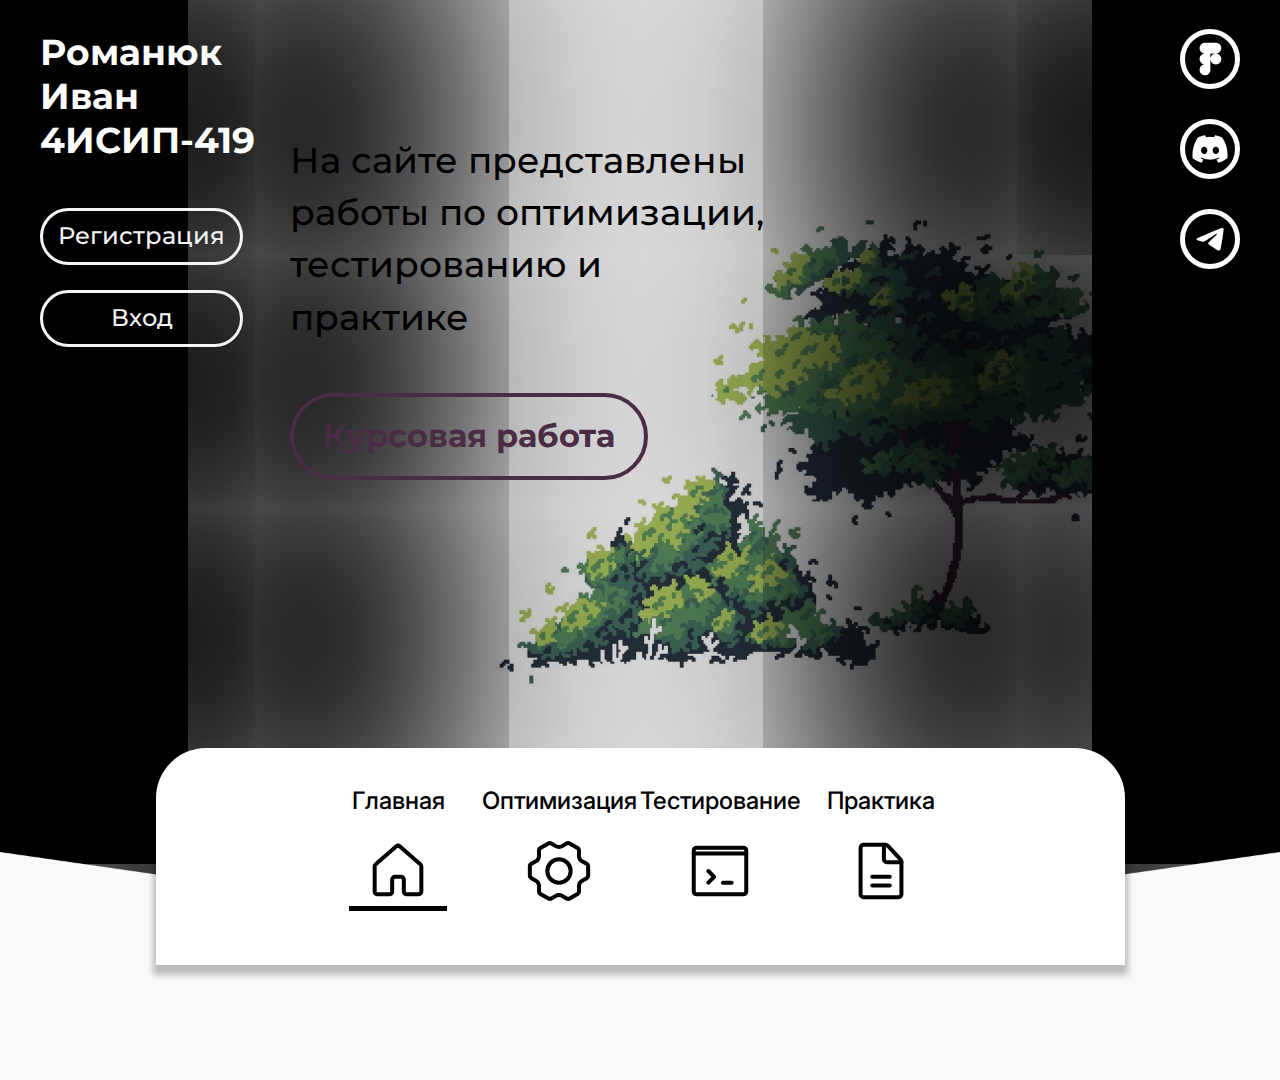
<file: index.html>
<!DOCTYPE html>
<html lang="en">
<head>
    <meta charset="UTF-8">
    <meta http-equiv="X-UA-Compatible" content="IE=edge">
    <meta name="viewport" content="width=device-width, initial-scale=1.0">
    <link rel="stylesheet" href="./css/style.css">
    <title>Document</title>
</head>
<body>
    <div class="wrapper">
        <header class="header">
            <div class="header-row">
                <nav class="header-nav">
                    <ul class="header-list">
                        <li class="header-item active">
                            <a href="https://dgssdagdg.github.io/only/index.html" class="active">
                                <span class="header-link">Главная</span>
                                <img src="./img/header/home.svg" alt="" class="header-img">
                            </a>
                        </li>
                        <li class="header-item">
                            <a href="https://dgssdagdg.github.io/only/html/seting.html">
                                <span class="header-link">Оптимизация</span>
                                <img src="./img/header/settings.svg" alt="" class="header-img">
                            </a>
                        </li>
                        <li class="header-item">
                            <a href="https://dgssdagdg.github.io/only/html/testing.html">
                                <span class="header-link">Тестирование</span>
                                <img src="./img/header/terminal.svg" alt="" class="header-img">
                            </a>
                        </li>
                        <li class="header-item">
                            <a href="https://dgssdagdg.github.io/only/html/document.html">
                                <span class="header-link">Практика</span>
                                <img src="./img/header/document.svg" alt="" class="header-img">
                            </a>
                        </li>
                    </ul>
                </nav>
            </div>
        </header>
        <div class="intro">
            <div class="intro-row">
                <div class="intro-tilte">На сайте представлены работы по оптимизации, тестированию и практике</div>
                <a href="https://dgssdagdg.github.io/only/html/list.html" class="intro-btn">Курсовая работа</a>
                <img src="./img/intro/img.png" alt="" class="intro-img">
            </div>
        </div>
        <img src="./img/fon-bottom.png" alt="" class="wrapper-img">
        <div class="wrapper-black-block"></div>
        <div data-block class="wrapper-black-block"></div>
        <div class="open">
            <div class="open-title">Романюк Иван 4ИСИП-419</div>
            <button type="button" class="open-btn reg">Регистрация</button>
            <button type="button" class="open-btn input">Вход</button>
        </div>
        <div class="icons">
            <a href="#" class="icon-link">
                <img src="./img/icons/figma.png" alt="">
            </a>
            <a href="#" class="icon-link">
                <img src="./img/icons/discord.png" alt="">
            </a>
            <a href="#" class="icon-link">
                <img src="./img/icons/telegram.png" alt="">
            </a>
        </div>
        <div data-register class="register">
            <img data-arrow  src="./img/arrow.svg" alt="">
            <div class="register-top">Регистрация</div>
            <div class="register-text">Введите свои учетные данные для доступа к вашей учетной записи</div>
            <form action="#" class="register-form">
                <div class="form-block">
                    <label id="dark" for="login"><i class="form-block-name"></i>Логин</label>
                    <input placeholder="Login" name="login" type="text" class="form-block-inut">
                </div>
                <div class="form-block">
                    <label id="dark" for="email"><i class="form-block-name"></i>Почта</label>
                    <input placeholder="Youremail@example.com" name="email" type="text" class="form-block-inut">
                </div>
                <div class="form-block">
                    <label id="dark" for="password"><i class="form-block-name"></i>Пароль</label>
                    <input placeholder="********" type="password" name="password" class="form-block-inut">
                </div>
                <p class="clearfix">
                    <input type="checkbox" id="checkbox-id" />
                    <label for="checkbox-id">Чекбокс как есть</label>
                </p>
                <div class="regist-button"><button type="submit" class="register-btn">Зарегистрироваться</button></div>
            </form>
        </div>
        <div data-welcome class="register">
            <img data-arrow src="./img/arrow.svg" alt="#">
            <div class="register-top">Вход</div>
            <div class="register-text">Введите свои учетные данные для доступа к вашей учетной записи</div>
            <form action="#" class="register-form">
                <div class="form-block">
                    <label id="dark" for="email"><i class="form-block-name"></i>Почта</label>
                    <input placeholder="Youremail@example.com" name="email" type="text" class="form-block-inut">
                </div>
                <div class="form-block">
                    <label id="dark" for="password"><i class="form-block-name"></i>Пароль</label>
                    <input placeholder="********" type="password" name="password" class="form-block-inut">
                </div>
                <p class="clearfix">
                    <input type="checkbox" id="checkbox" />
                    <label for="checkbox">Чекбокс как есть</label>
                </p>
                <div class="regist-button"><button type="submit" class="register-btn">Войти</button></div>
            </form>
        </div>
    </div>
    


    <script src="./js/script.js"></script>
</body>
</html>
</file>
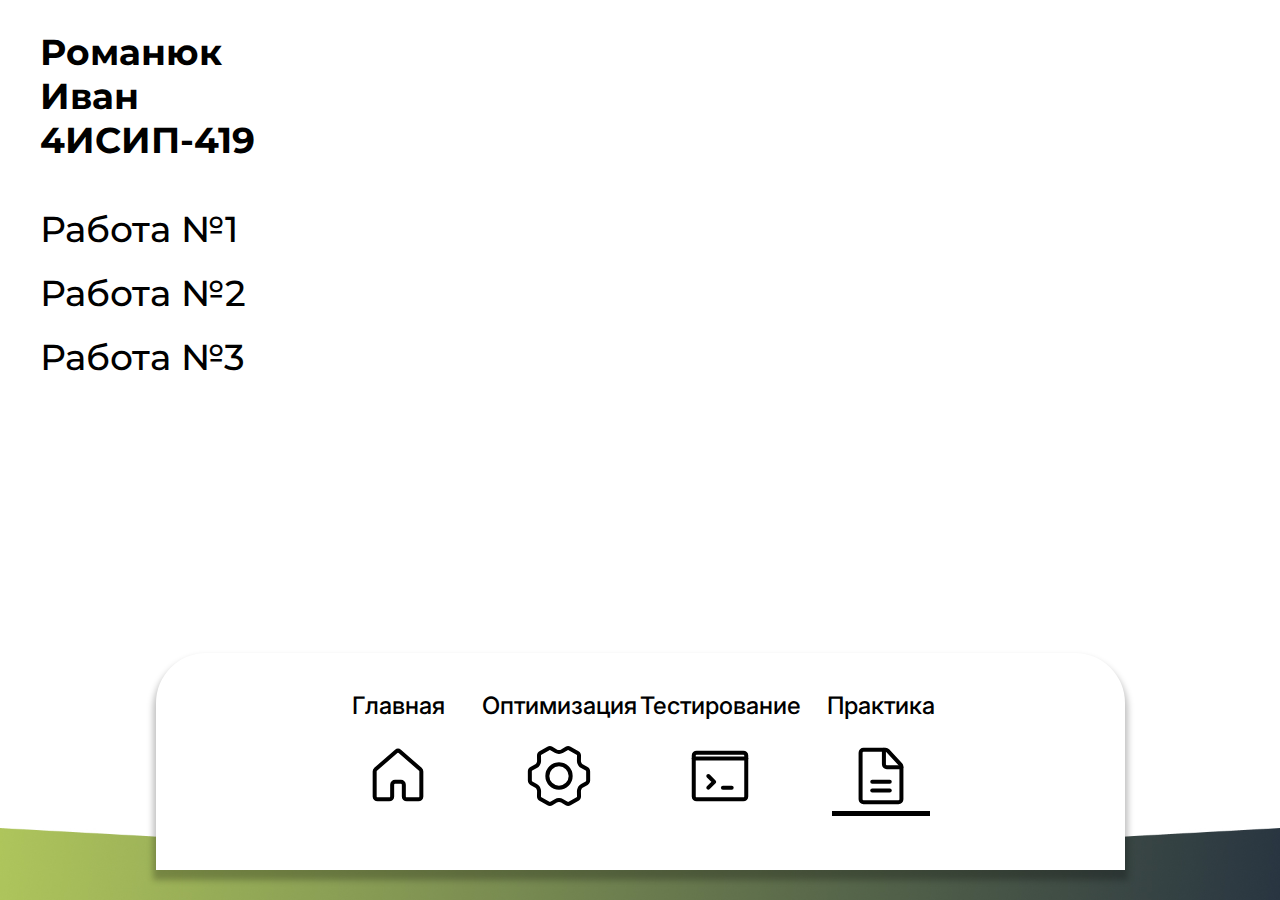
<file: html/document.html>
<!DOCTYPE html>
<html lang="en">
<head>
    <meta charset="UTF-8">
    <meta http-equiv="X-UA-Compatible" content="IE=edge">
    <meta name="viewport" content="width=device-width, initial-scale=1.0">
    <link rel="stylesheet" href="../css/style.css">
    <title>Document</title>
</head>
<body>
    <div class="wrapper setting">
        <header class="header">
            <div class="header-row">
                <nav class="header-nav">
                    <ul class="header-list">
                        <li class="header-item">
                            <a href="https://dgssdagdg.github.io/only/index.html">
                                <span class="header-link">Главная</span>
                                <img src="../img/header/home.svg" alt="" class="header-img">
                            </a>
                        </li>
                        <li class="header-item">
                            <a href="https://dgssdagdg.github.io/only/html/seting.html">
                                <span class="header-link">Оптимизация</span>
                                <img src="../img/header/settings.svg" alt="" class="header-img">
                            </a>
                        </li>
                        <li class="header-item">
                            <a href="https://dgssdagdg.github.io/only/html/testing.html">
                                <span class="header-link">Тестирование</span>
                                <img src="../img/header/terminal.svg" alt="" class="header-img">
                            </a>
                        </li>
                        <li class="header-item active">
                            <a href="https://dgssdagdg.github.io/only/html/document.html" class="active">
                                <span class="header-link">Практика</span>
                                <img src="../img/header/document.svg" alt="" class="header-img">
                            </a>
                        </li>
                    </ul>
                </nav>
            </div>
        </header>
        <div class="open">
            <div class="open-title">Романюк Иван 4ИСИП-419</div>
            <a href="https://dgssdagdg.github.io/only/html/list.html" class="open-works">Работа №1</a>
            <a href="https://dgssdagdg.github.io/only/html/list.html" class="open-works">Работа №2</a>
            <a href="https://dgssdagdg.github.io/only/html/list.html" class="open-works">Работа №3</a>
        </div>
        <img src="../img/fon-two.jpg" alt="" class="wrapper-img">
    </div>
    


    <script src="../js/script.js"></script>
</body>
</html>
</file>
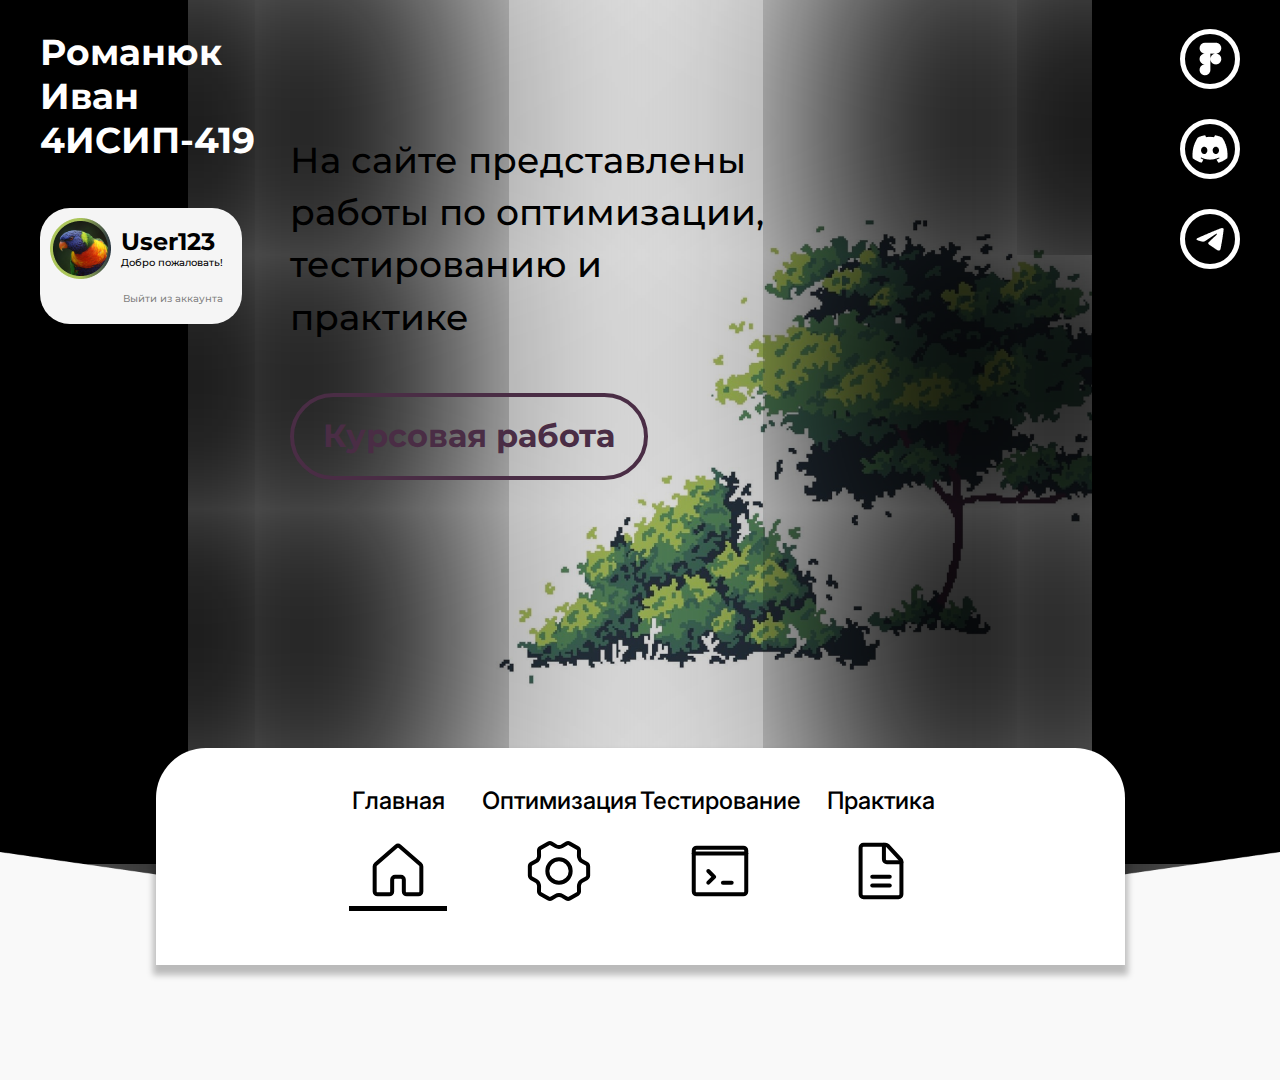
<file: html/index-welcome.html>
<!DOCTYPE html>
<html lang="en">
<head>
    <meta charset="UTF-8">
    <meta http-equiv="X-UA-Compatible" content="IE=edge">
    <meta name="viewport" content="width=device-width, initial-scale=1.0">
    <link rel="stylesheet" href="../css/style.css">
    <title>Document</title>
</head>
<body>
    <div class="wrapper">
        <header class="header">
            <div class="header-row">
                <ul class="header-list">
                    <li class="header-item active">
                        <a href="https://dgssdagdg.github.io/only/index.html" class="active">
                            <span class="header-link">Главная</span>
                            <img src="../img/header/home.svg" alt="" class="header-img">
                        </a>
                    </li>
                    <li class="header-item">
                        <a href="https://dgssdagdg.github.io/only/html/seting.html">
                            <span class="header-link">Оптимизация</span>
                            <img src="../img/header/settings.svg" alt="" class="header-img">
                        </a>
                    </li>
                    <li class="header-item">
                        <a href="https://dgssdagdg.github.io/only/html/testing.html">
                            <span class="header-link">Тестирование</span>
                            <img src="../img/header/terminal.svg" alt="" class="header-img">
                        </a>
                    </li>
                    <li class="header-item">
                        <a href="https://dgssdagdg.github.io/only/html/document.html" class="header-link">
                            <span class="header-link">Практика</span>
                            <img src="../img/header/document.svg" alt="" class="header-img">
                        </a>
                    </li>
                </ul>
                </nav>
            </div>
        </header>
        <div class="intro">
            <div class="intro-row">
                <div class="intro-tilte">На сайте представлены работы по оптимизации, тестированию и практике</div>
                <a href="" class="intro-btn">Курсовая работа</a>
                <img src="../img/intro/img.png" alt="" class="intro-img">
            </div>
        </div>
        <img src="../img/fon-bottom.png" alt="" class="wrapper-img">
        <div class="wrapper-black-block"></div>
        <div data-block class="wrapper-black-block"></div>
        <div class="open">
            <div class="open-title">Романюк Иван 4ИСИП-419</div>
            <div class="user">
                <div class="user-row">
                    <img src="../img/user.png" alt="" class="user-img">
                    <div class="user-texts">
                        <div class="user-name">User123</div>
                        <div class="user-welcome">Добро пожаловать!</div>
                    </div>
                </div>
                <a href="https://dgssdagdg.github.io/only/index.html" class="user-leave">Выйти из аккаунта</a>
            </div>
        </div>
        <div class="icons">
            <a href="#" class="icon-link">
                <img src="../img/icons/figma.png" alt="">
            </a>
            <a href="#" class="icon-link">
                <img src="../img/icons/discord.png" alt="">
            </a>
            <a href="#" class="icon-link">
                <img src="../img/icons/telegram.png" alt="">
            </a>
        </div>
    </div>
    


    <script src="../js/script.js"></script>
</body>
</html>
</file>
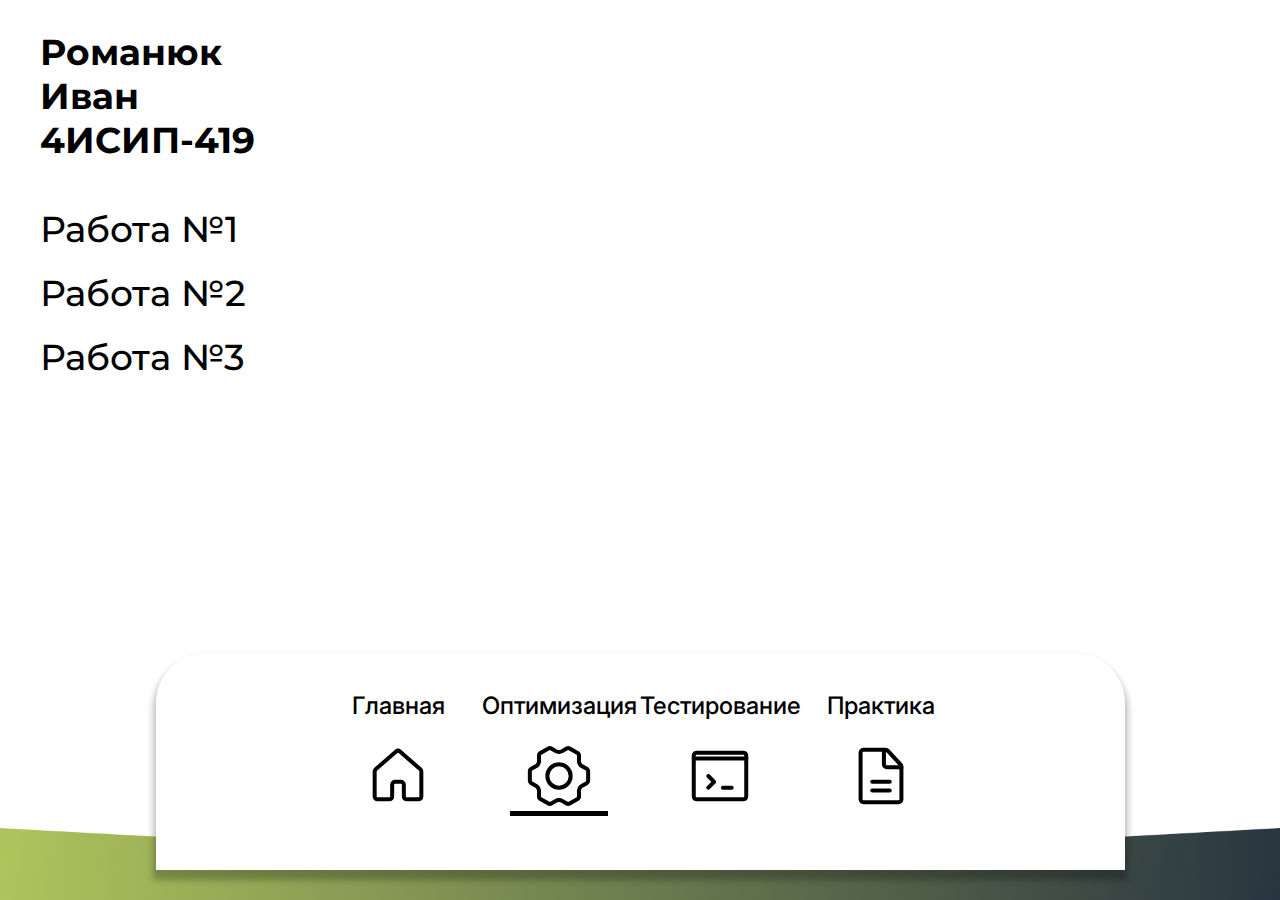
<file: html/seting.html>
<!DOCTYPE html>
<html lang="en">
<head>
    <meta charset="UTF-8">
    <meta http-equiv="X-UA-Compatible" content="IE=edge">
    <meta name="viewport" content="width=device-width, initial-scale=1.0">
    <link rel="stylesheet" href="../css/style.css">
    <title>Document</title>
</head>
<body>
    <div class="wrapper setting">
        <header class="header">
            <div class="header-row">
                <nav class="header-nav">
                    <ul class="header-list">
                        <li class="header-item">
                            <a href="https://dgssdagdg.github.io/only/index.html">
                                <span class="header-link">Главная</span>
                                <img src="../img/header/home.svg" alt="" class="header-img">
                            </a>
                        </li>
                        <li class="header-item active">
                            <a href="https://dgssdagdg.github.io/only/html/seting.html" class="active">
                                <span class="header-link">Оптимизация</span>
                                <img src="../img/header/settings.svg" alt="" class="header-img">
                            </a>
                        </li>
                        <li class="header-item">
                            <a href="https://dgssdagdg.github.io/only/html/testing.html">
                                <span class="header-link">Тестирование</span>
                                <img src="../img/header/terminal.svg" alt="" class="header-img">
                            </a>
                        </li>
                        <li class="header-item">
                            <a href="https://dgssdagdg.github.io/only/html/document.html">
                                <span class="header-link">Практика</span>
                                <img src="../img/header/document.svg" alt="" class="header-img">
                            </a>
                        </li>
                    </ul>
                </nav>
            </div>
        </header>
        <div class="open">
            <div class="open-title">Романюк Иван 4ИСИП-419</div>
            <a href="https://dgssdagdg.github.io/only/html/list.html" class="open-works">Работа №1</a>
            <a href="https://dgssdagdg.github.io/only/html/list.html" class="open-works">Работа №2</a>
            <a href="https://dgssdagdg.github.io/only/html/list.html" class="open-works">Работа №3</a>
        </div>
        <img src="../img/fon-two.jpg" alt="" class="wrapper-img">
    </div>
    


    <script src="../js/script.js"></script>
</body>
</html>
</file>
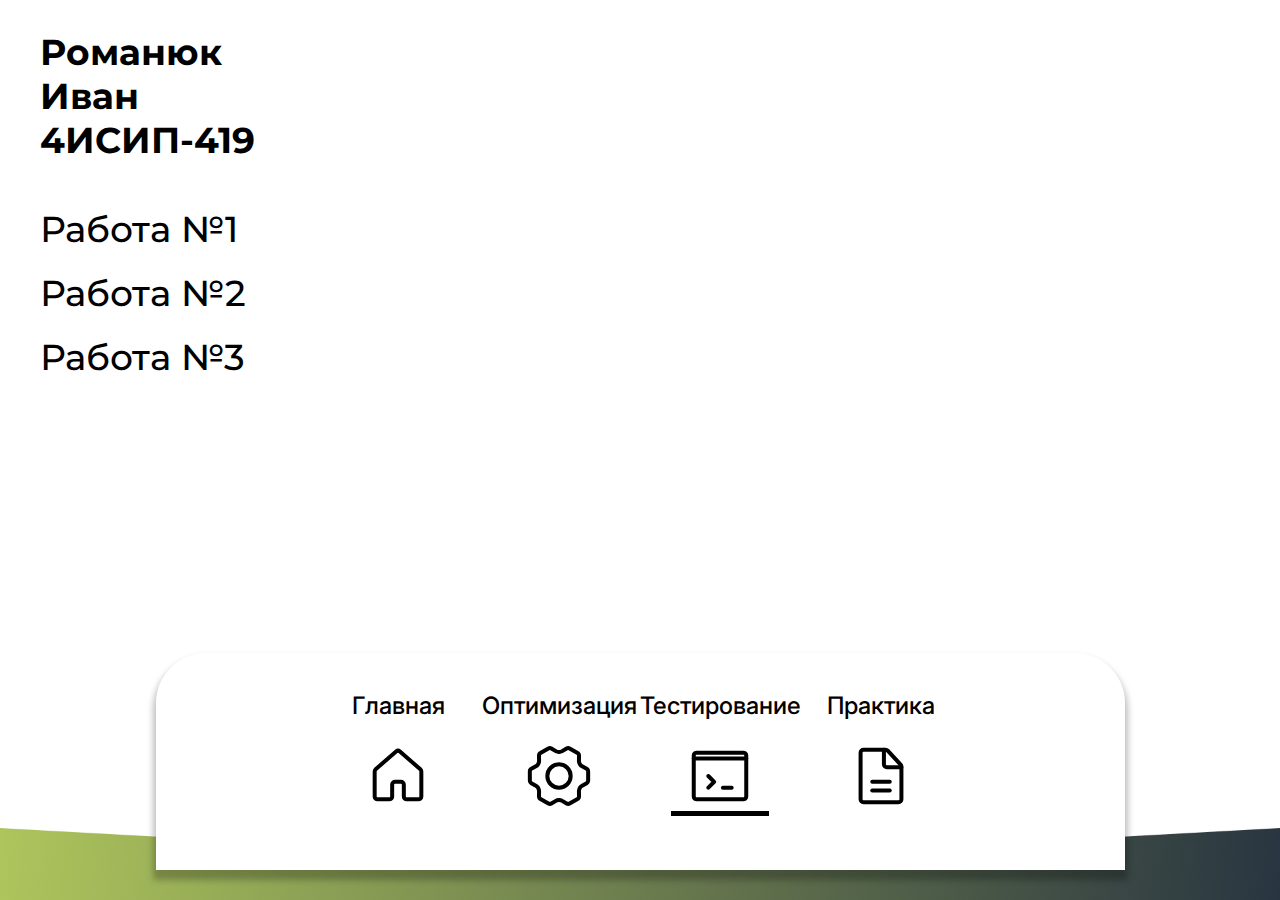
<file: html/testing.html>
<!DOCTYPE html>
<html lang="en">
<head>
    <meta charset="UTF-8">
    <meta http-equiv="X-UA-Compatible" content="IE=edge">
    <meta name="viewport" content="width=device-width, initial-scale=1.0">
    <link rel="stylesheet" href="../css/style.css">
    <title>Document</title>
</head>
<body>
    <div class="wrapper setting">
        <header class="header">
            <div class="header-row">
                <nav class="header-nav">
                    <ul class="header-list">
                        <li class="header-item">
                            <a href="https://dgssdagdg.github.io/only/index.html">
                                <span class="header-link">Главная</span>
                                <img src="../img/header/home.svg" alt="" class="header-img">
                            </a>
                        </li>
                        <li class="header-item">
                            <a href="https://dgssdagdg.github.io/only/html/seting.html">
                                <span class="header-link">Оптимизация</span>
                                <img src="../img/header/settings.svg" alt="" class="header-img">
                            </a>
                        </li>
                        <li class="header-item active">
                            <a href="https://dgssdagdg.github.io/only/html/testing.html" class="active">
                                <span class="header-link">Тестирование</span>
                                <img src="../img/header/terminal.svg" alt="" class="header-img">
                            </a>
                        </li>
                        <li class="header-item">
                            <a href="https://dgssdagdg.github.io/only/html/document.html">
                                <span class="header-link">Практика</span>
                                <img src="../img/header/document.svg" alt="" class="header-img">
                            </a>
                        </li>
                    </ul>
                </nav>
            </div>
        </header>
        <div class="open">
            <div class="open-title">Романюк Иван 4ИСИП-419</div>
            <a href="https://dgssdagdg.github.io/only/html/list.html" class="open-works">Работа №1</a>
            <a href="https://dgssdagdg.github.io/only/html/list.html" class="open-works">Работа №2</a>
            <a href="https://dgssdagdg.github.io/only/html/list.html" class="open-works">Работа №3</a>
        </div>
        <img src="../img/fon-two.jpg" alt="" class="wrapper-img">
    </div>
    


    <script src="../js/script.js"></script>
</body>
</html>
</file>
<file: css/style.css>
@charset "UTF-8";
@import url("https://fonts.googleapis.com/css2?family=Inter:wght@500&family=Montserrat:wght@500;700&display=swap");
* {
  padding: 0;
  margin: 0;
  border: 0;
}

*, *:before, *:after {
  -webkit-box-sizing: border-box;
  box-sizing: border-box;
}

:focus, :active {
  outline: none;
}

a:focus, a:active {
  outline: none;
}

nav, footer, header, aside {
  display: block;
}

html, body {
  height: 100%;
  width: 100%;
  font-size: 100%;
  line-height: 1;
  font-size: 14px;
  -ms-text-size-adjust: 100%;
  -moz-text-size-adjust: 100%;
  -webkit-text-size-adjust: 100%;
}

input, button, textarea {
  font-family: inherit;
}

input::-ms-clear {
  display: none;
}

button {
  cursor: pointer;
}

button::-moz-focus-inner {
  padding: 0;
  border: 0;
}

a, a:visited {
  text-decoration: none;
}

a:hover {
  text-decoration: none;
}

ul li {
  list-style: none;
}

img {
  vertical-align: top;
}

h1, h2, h3, h4, h5, h6 {
  font-size: inherit;
  font-weight: inherit;
}

body {
  font-family: "Montserrat";
}

.wrapper {
  position: relative;
  overflow: hidden;
  min-height: 1080px;
  width: 100%;
  background: #F9F9F9;
}

.header {
  position: absolute;
  width: 100%;
  bottom: 115px;
  left: 0;
  display: -webkit-box;
  display: -ms-flexbox;
  display: flex;
  -webkit-box-align: center;
      -ms-flex-align: center;
          align-items: center;
  -webkit-box-pack: center;
      -ms-flex-pack: center;
          justify-content: center;
  z-index: 10;
}

.header-row {
  display: -webkit-inline-box;
  display: -ms-inline-flexbox;
  display: inline-flex;
  background: #FFFFFF;
  -webkit-box-shadow: 0px 7px 6px 3px rgba(0, 0, 0, 0.25);
          box-shadow: 0px 7px 6px 3px rgba(0, 0, 0, 0.25);
  border-radius: 50px 50px 0px 0px;
  padding: 43px 163px 59px 162px;
}

.header-list {
  display: -webkit-box;
  display: -ms-flexbox;
  display: flex;
  -webkit-box-align: center;
      -ms-flex-align: center;
          align-items: center;
  -webkit-box-pack: justify;
      -ms-flex-pack: justify;
          justify-content: space-between;
}

.header-item {
  -webkit-box-flex: 0;
      -ms-flex: 0 1 161px;
          flex: 0 1 161px;
  text-align: center;
  position: relative;
}
.header-item a {
  display: -webkit-box;
  display: -ms-flexbox;
  display: flex;
  -ms-flex-wrap: wrap;
      flex-wrap: wrap;
  -webkit-box-pack: center;
      -ms-flex-pack: center;
          justify-content: center;
  text-align: center;
  position: relative;
}
.header-item a.active::after {
  position: absolute;
  content: "";
  width: 98px;
  height: 5px;
  display: block;
  background: #000000;
  bottom: -5px;
}

.header-link {
  font-family: "Inter";
  font-weight: 500;
  font-size: 24px;
  line-height: 85.2941176471%;
  color: #000000;
}

.header-img {
  margin-top: 25px;
}

.intro {
  display: -webkit-box;
  display: -ms-flexbox;
  display: flex;
  -webkit-box-align: center;
      -ms-flex-align: center;
          align-items: center;
  -webkit-box-pack: center;
      -ms-flex-pack: center;
          justify-content: center;
  top: 134px;
  width: 100%;
  position: absolute;
}

.intro-row {
  position: relative;
  width: 700px;
}

.intro-tilte {
  font-weight: 500;
  font-size: 36px;
  line-height: 145%;
  color: #000000;
  max-width: 479px;
  margin-bottom: 50px;
  position: relative;
  z-index: 1;
}

.intro-btn {
  font-weight: 700;
  font-size: 32px;
  line-height: 145%;
  color: #4A2D45;
  background-color: transparent;
  border: 4px solid #4A2D45;
  border-radius: 50px;
  height: 87px;
  padding: 0 29px;
  display: -webkit-inline-box;
  display: -ms-inline-flexbox;
  display: inline-flex;
  -webkit-box-align: center;
      -ms-flex-align: center;
          align-items: center;
  -webkit-box-pack: center;
      -ms-flex-pack: center;
          justify-content: center;
  position: relative;
  z-index: 1;
  -webkit-transition: all 0.3s ease 0s;
  transition: all 0.3s ease 0s;
}
.intro-btn:hover {
  background-color: #4A2D45;
  color: #fff;
  -webkit-transition: all 0.3s ease 0s;
  transition: all 0.3s ease 0s;
}

.intro-img {
  position: absolute;
  bottom: -210px;
  left: 28%;
}

.open {
  position: absolute;
  max-width: 290px;
  top: 31px;
  left: 40px;
}

.open-title {
  font-weight: 700;
  font-size: 36px;
  line-height: 122.2222222222%;
  color: #FFFFFF;
  margin-bottom: 45px;
}

.open-btn {
  font-weight: 500;
  font-size: 24px;
  line-height: 120.8333333333%;
  color: #F5F5F5;
  border: 3px solid #F5F5F5;
  border-radius: 50px;
  min-height: 57px;
  width: 203px;
  display: -webkit-inline-box;
  display: -ms-inline-flexbox;
  display: inline-flex;
  background-color: transparent;
  -webkit-box-align: center;
      -ms-flex-align: center;
          align-items: center;
  -webkit-box-pack: center;
      -ms-flex-pack: center;
          justify-content: center;
  -webkit-transition: all 0.3s ease 0s;
  transition: all 0.3s ease 0s;
}
.open-btn:not(:last-child) {
  margin-bottom: 25px;
}
.open-btn:hover {
  background-color: #F5F5F5;
  color: #000000;
  -webkit-transition: all 0.3s ease 0s;
  transition: all 0.3s ease 0s;
}

.icons {
  top: 29px;
  right: 40px;
  position: absolute;
  display: -webkit-box;
  display: -ms-flexbox;
  display: flex;
  -webkit-box-orient: vertical;
  -webkit-box-direction: normal;
      -ms-flex-direction: column;
          flex-direction: column;
}

.icon-link {
  border: 5px solid #fff;
  border-radius: 100%;
  height: 60px;
  width: 60px;
  display: -webkit-box;
  display: -ms-flexbox;
  display: flex;
  -webkit-box-align: center;
      -ms-flex-align: center;
          align-items: center;
  -webkit-box-pack: center;
      -ms-flex-pack: center;
          justify-content: center;
  -webkit-transition: all 0.3s ease 0s;
  transition: all 0.3s ease 0s;
}
.icon-link:hover {
  border: 8px solid #fff;
  -webkit-transition: all 0.3s ease 0s;
  transition: all 0.3s ease 0s;
}
.icon-link:not(:last-child) {
  margin-bottom: 30px;
}
.icon-link img {
  position: relative;
  z-index: 10;
}

.register {
  display: none;
  position: absolute;
  background: #FFFFFF;
  border: 3px solid #F5F5F5;
  border-radius: 30px;
  width: 323px;
  padding: 14px 20px 34px;
  top: 164px;
  left: 40px;
  text-align: center;
  position: relative;
}
.register img {
  position: absolute;
  top: 17px;
  left: 17px;
  cursor: pointer;
  z-index: 2;
}

.register-arrow {
  position: relative;
}
.register-arrowimg {
  position: absolute;
  top: 0;
  left: 0;
  cursor: pointer;
}

.register-top {
  font-weight: 700;
  font-size: 24px;
  line-height: 120.8333333333%;
  color: #000000;
  margin-bottom: 10px;
  display: -webkit-box;
  display: -ms-flexbox;
  display: flex;
  -webkit-box-align: center;
      -ms-flex-align: center;
          align-items: center;
  -webkit-box-pack: center;
      -ms-flex-pack: center;
          justify-content: center;
}

.register-text {
  font-weight: 500;
  font-size: 12px;
  line-height: 125%;
  color: rgba(0, 0, 0, 0.5);
  margin: 0 auto;
  max-width: 220px;
  text-align: center;
}

.register-form {
  text-align: start;
}

.form-block {
  margin-bottom: 20px;
}
.form-block label {
  font-weight: 500;
  font-size: 16px;
  line-height: 125%;
  color: #000000;
}

.form-block-inut {
  display: -webkit-box;
  display: -ms-flexbox;
  display: flex;
  -webkit-box-align: center;
      -ms-flex-align: center;
          align-items: center;
  -webkit-box-pack: center;
      -ms-flex-pack: center;
          justify-content: center;
  font-weight: 500;
  font-size: 16px;
  line-height: 20px;
  color: rgba(0, 0, 0, 0.5);
  width: 100%;
  border-bottom: 1px solid #000000;
  padding-bottom: 10px;
  padding-top: 10px;
}

.clearfix {
  display: -webkit-box;
  display: -ms-flexbox;
  display: flex;
  -webkit-box-align: center;
      -ms-flex-align: center;
          align-items: center;
  -webkit-column-gap: 9px;
     -moz-column-gap: 9px;
          column-gap: 9px;
  margin-bottom: 14px;
}

.regist-button {
  display: -webkit-box;
  display: -ms-flexbox;
  display: flex;
  -webkit-box-align: center;
      -ms-flex-align: center;
          align-items: center;
  -webkit-box-pack: center;
      -ms-flex-pack: center;
          justify-content: center;
}

.register-btn {
  font-weight: 500;
  font-size: 16px;
  line-height: 125%;
  color: #000000;
  border: 2px solid #000000;
  border-radius: 50px;
  height: 57px;
  display: -webkit-inline-box;
  display: -ms-inline-flexbox;
  display: inline-flex;
  -webkit-box-align: center;
      -ms-flex-align: center;
          align-items: center;
  -webkit-box-pack: center;
      -ms-flex-pack: center;
          justify-content: center;
  background-color: transparent;
  width: 203px;
  -webkit-transition: all 0.3s ease 0s;
  transition: all 0.3s ease 0s;
}
.register-btn:hover {
  background-color: #000;
  color: #fff;
  -webkit-transition: all 0.3s ease 0s;
  transition: all 0.3s ease 0s;
}

.wrapper-black-block {
  position: absolute;
  display: block;
  width: 188px;
  height: 80%;
  background: #000000;
  -webkit-box-shadow: 140px 0px 250px 150px #000000;
          box-shadow: 140px 0px 250px 150px #000000;
}
.wrapper-black-block:nth-of-type(1) {
  left: 0;
  top: 0;
}
.wrapper-black-block:nth-of-type(2) {
  right: 0;
  top: 0;
  -webkit-transform: rotate(180deg);
          transform: rotate(180deg);
}

.block-black {
  width: 428px;
}

.wrapper-img {
  position: absolute;
  bottom: -25px;
  width: 100%;
  left: 0;
  z-index: 1;
}

.inlock {
  display: block;
}

.user {
  background: #F5F5F5;
  border-radius: 30px;
  padding: 10px 19px 19px 10px;
  display: -webkit-inline-box;
  display: -ms-inline-flexbox;
  display: inline-flex;
  -webkit-box-orient: vertical;
  -webkit-box-direction: normal;
      -ms-flex-direction: column;
          flex-direction: column;
}

.user-row {
  display: -webkit-box;
  display: -ms-flexbox;
  display: flex;
  -webkit-box-align: center;
      -ms-flex-align: center;
          align-items: center;
  -webkit-column-gap: 10px;
     -moz-column-gap: 10px;
          column-gap: 10px;
  margin-bottom: 14px;
}

.user-name {
  font-weight: 700;
  font-size: 24px;
  line-height: 120.8333333333%;
  color: #000000;
}

.user-welcome {
  font-weight: 500;
  font-size: 10px;
  line-height: 120%;
  color: #000000;
}

.user-leave {
  font-weight: 500;
  font-size: 10px;
  line-height: 120%;
  color: rgba(0, 0, 0, 0.5);
  display: -webkit-box;
  display: -ms-flexbox;
  display: flex;
  -webkit-box-pack: right;
      -ms-flex-pack: right;
          justify-content: right;
}

.setting {
  min-height: 100vh;
  background: #FFFFFF;
}
.setting .header {
  bottom: 30px !important;
}
.setting .open-title {
  color: #000000;
}

.open-works {
  font-weight: 500;
  font-size: 36px;
  line-height: 122.2222222222%;
  color: #000000;
  position: relative;
  margin-bottom: 20px;
  display: -webkit-inline-box;
  display: -ms-inline-flexbox;
  display: inline-flex;
}
.open-works:hover::before {
  display: -webkit-inline-box;
  display: -ms-inline-flexbox;
  display: inline-flex;
  content: "";
  min-width: 100%;
  height: 5px;
  background: #000000;
  border-radius: 10px;
  bottom: 0;
  left: 0;
  position: absolute;
}

.clearfix {
  position: relative;
}
.clearfix label {
  margin-left: 28px;
}
.clearfix input[type=checkbox] {
  display: none;
}
.clearfix label:before {
  content: " ";
  color: #000;
  display: -webkit-box;
  display: -ms-flexbox;
  display: flex;
  -webkit-box-align: center;
      -ms-flex-align: center;
          align-items: center;
  width: 18px;
  height: 18px;
  background: #FFF;
  border: 2px solid #000000;
  position: absolute;
  margin-left: -28px;
  bottom: -1px;
}
.clearfix input:checked + label:before {
  /* глифон - галочка */
  background: url("../img/galca.png") no-repeat center;
}
</file>
